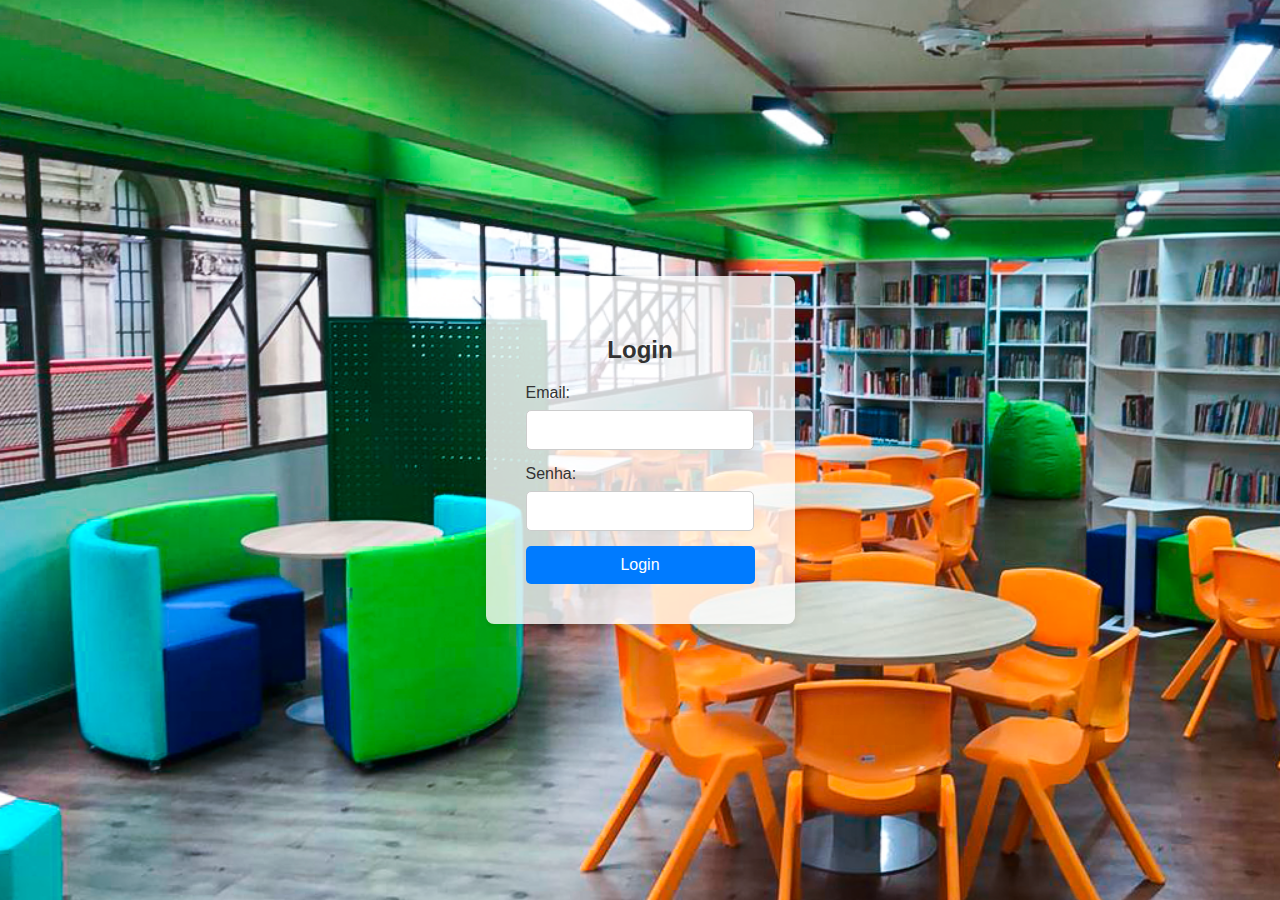
<file: LeituraFacil/Login/pagLogin.html>
<!DOCTYPE html>
<html lang="en">
<head>
	<meta charset="UTF-8">
	<meta name="viewport" content="width=device-width, initial-scale=1.0">
	<title>Pagina Login</title>
	<link rel="stylesheet" href="assets/styles.css">
</head>
<body>
	<div class="login-container">
		<form action="login.php" method="POST" class="login-form">
			<h2>Login</h2>
			<div class="input-group">
				<label for="email">Email:</label>
				<input type="text" id="email" name="email" required>
			</div>
			<div class="input-group">
				<label for="password">Senha:</label>
				<input type="password" id="senha" name="senha" required>
			</div>
			<button type="submit">Login</button>
		</form>
	</div>
</body>
</html>
</file>
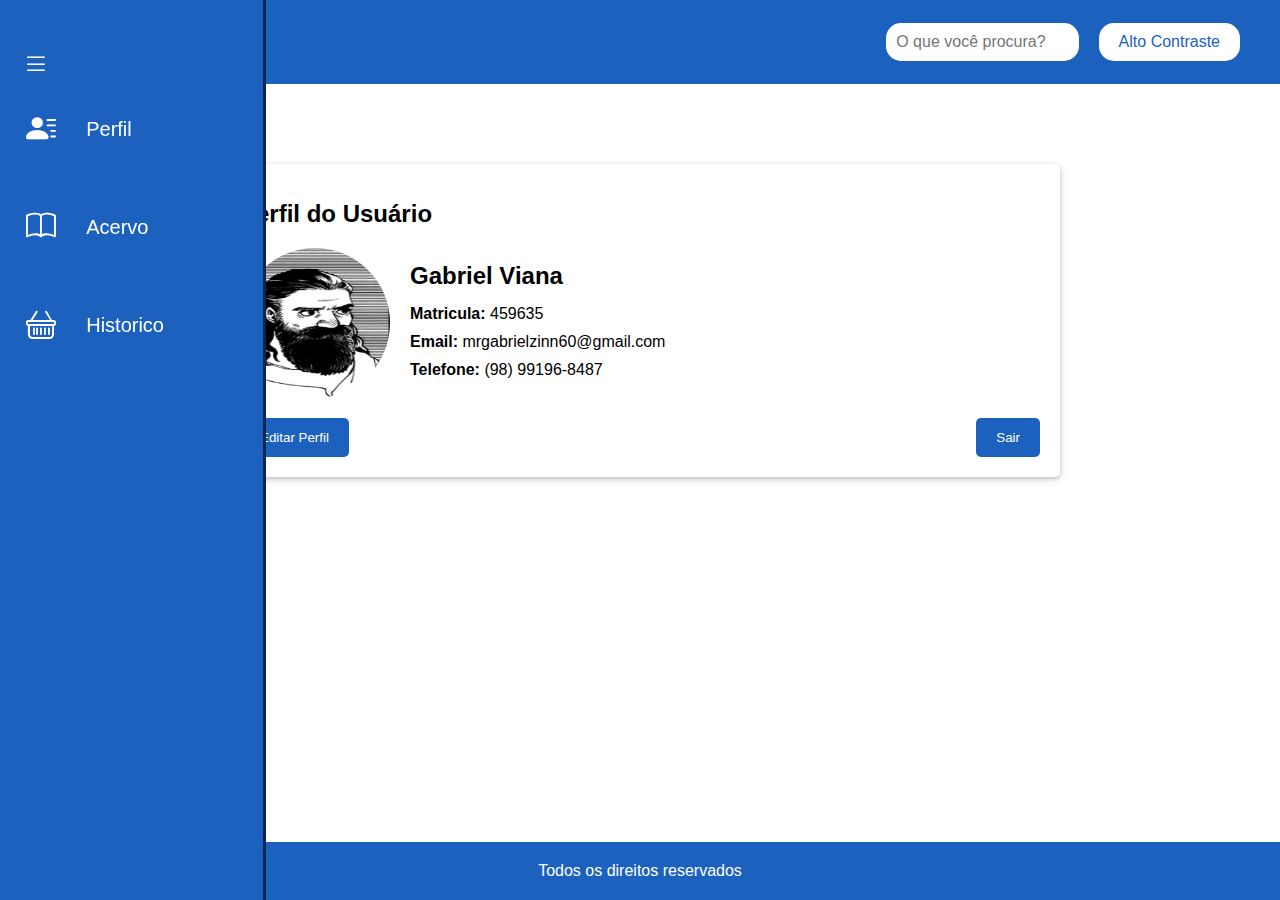
<file: LeituraFacil/PerfilUsuario/perfilusuario.html>
<!DOCTYPE html>
<html lang="pt-br">
<head>
    <meta charset="UTF-8">
    <title>Perfil Usuario</title>
    <link rel="stylesheet" href="stylesusuario.css">
    <link rel="stylesheet" href="https://cdn.jsdelivr.net/npm/bootstrap-icons@1.11.3/font/bootstrap-icons.min.css">
  
</head>
<body>

    <header>
        <div class="container">
            <div class="logo">
                <a href="http://localhost/LeituraFacil/PaginaInicial/pagInicial.php">
                    <img src="logo2.0d.png" alt="logo do site">
                </a>
            </div>
            <div class="search-box">
                <input type="text" placeholder="O que você procura?">
            </div>
            <button id="contraste" class="btn-contraste">Alto Contraste</button>
        </div>
        </div>
    </header>

    <nav class = "menulateral">
        <div class = "expandir">
            <i class="bi bi-list"></i>
        </div>

        <ul>
            <li class = "itens">
                <a href="http://localhost/LeituraFacil/PerfilUsuario/perfilusuario.html">
                    <span class="icon"><i class="bi bi-person-lines-fill"></i></span>
                    <span class = txtlink>Perfil</span>
                </a>
            </li>
            <li class = "itens">
                <a href="../PaginaLivros/pagLivros.php">
                    <span class="icon"><i class="bi bi-book"></i></span>
                    <span class = txtlink>Acervo</span>
                </a>
            </li>
            <li class = "itens">
                <a href="#">
                    <span class="icon"><i class="bi bi-basket"></i></span>
                    <span class = txtlink>Historico</span>
                </a>
            </li>

        </ul>
    </nav>

    <!-- Conteúdo principal -->
<div class="content-wrapper">
    <div class="admin-content">
        <h1>Perfil do Usuário</h1>
        <div class="profile-card">
            <img id="profile-picture" src="fotousuario.png" alt="Foto do Usuario" class="profile-picture">
            <input type="file" id="file-input" style="display: none;">
            <div class="profile-info">
                <h2>Gabriel Viana</h2>
                <p><strong>Matricula:</strong> 459635</p>
                <p><strong>Email:</strong> mrgabrielzinn60@gmail.com</p>
                <p><strong>Telefone:</strong> (98) 99196-8487</p>
            </div>
        </div>
        <div class="button-group">
            <button type="button" class="btn-editar" onclick="document.getElementById('file-input').click();">Editar Perfil</button>
            <button type="button" class="btn-sair" onclick="window.location.href='http://localhost/LeituraFacil/Login/pagLogin.html';">Sair</button>
        </div>
    </div>
</div>

<!--script troca de perfil-->

<script>
    document.getElementById('file-input').addEventListener('change', function(event) {
        const file = event.target.files[0];
        if (file) {
            const reader = new FileReader();
            reader.onload = function(e) {
                document.getElementById('profile-picture').src = e.target.result;
            }
            reader.readAsDataURL(file);
        }
    });
    document.addEventListener('DOMContentLoaded', function() {
        if (localStorage.getItem('altoContraste') === 'true') {
            document.body.classList.add('alto-contraste');
        }
        
        document.getElementById('contraste').addEventListener('click', function() {
            document.body.classList.toggle('alto-contraste');
            localStorage.setItem('altoContraste', document.body.classList.contains('alto-contraste'));
        });
    });
</script>
<footer>
    <div class="container">
        <div class="footer-center">
            <p>Todos os direitos reservados</p>
        </div>
    </div>
</footer>


</body>
</html>
</file>
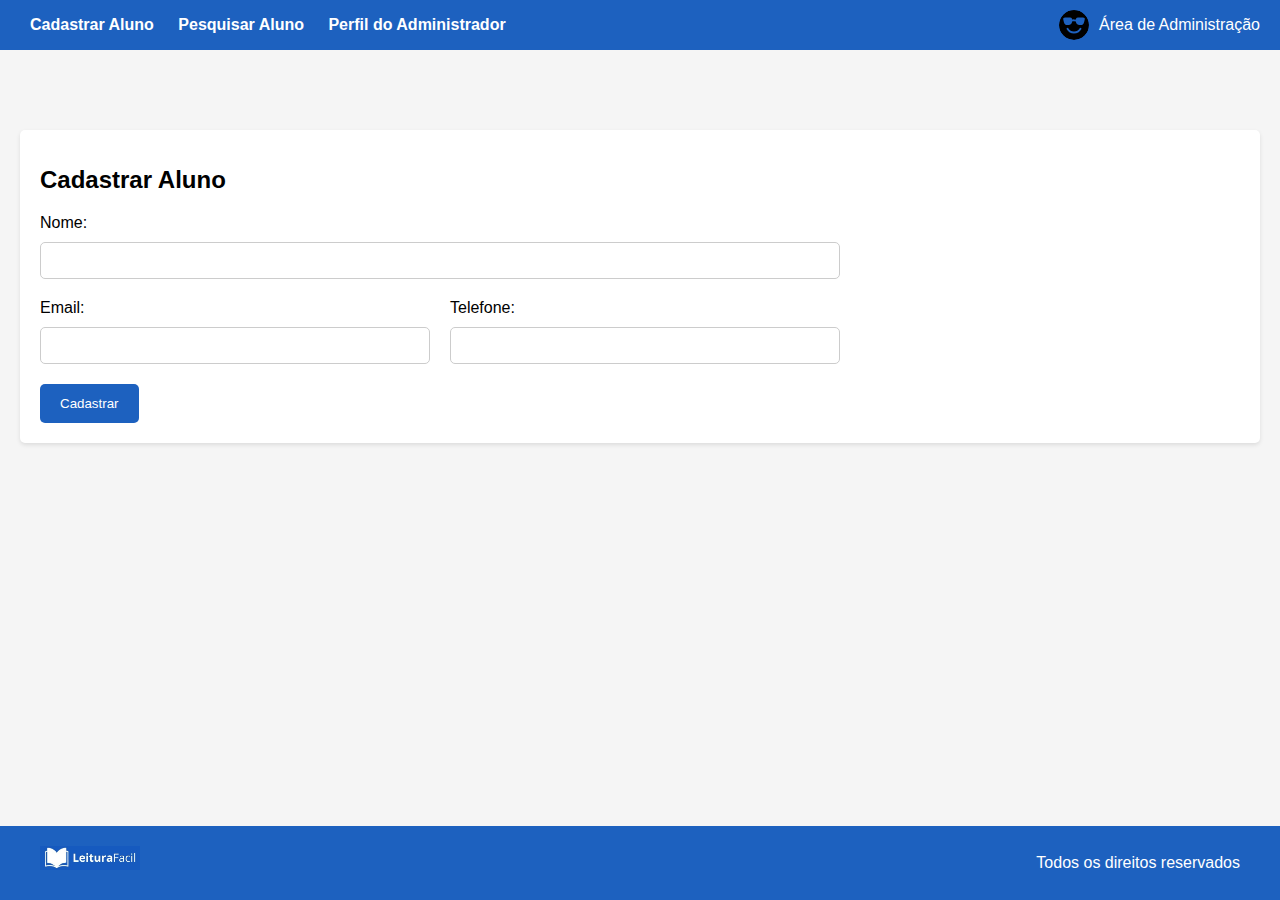
<file: LeituraFacil/Paginas/CadastroAluno/CadastroAluno.html>
<!DOCTYPE html>
<html lang="pt-BR">
<head>
    <meta charset="UTF-8">
    <meta name="viewport" content="width=device-width, initial-scale=1.0">
    <title>Cadastrar Aluno</title>
    <link rel="stylesheet" href="assetsCadastroAluno/stylesCadastroAluno.css">
</head>
<body>

    <!-- Barra -->
    <div class="top-bar">
        <div class="admin-links">
            <a href="http://localhost/LeituraFacil/Paginas/CadastroAluno/CadastroAluno.html" class="active">Cadastrar Aluno</a>
            <a href="http://localhost/LeituraFacil/Paginas/PesquisarAluno/PesquisarAluno.html" class="active">Pesquisar Aluno</a>
            <a href="http://localhost/LeituraFacil/Paginas/PerfilADM/PerfilADM.html" class="active">Perfil do Administrador</a>
        </div>
        <div class="profile">
            <img src="emoji-sunglasses-fill.svg" alt="Ícone de Admin">
            <span>Área de Administração</span>
        </div>
    </div>



    <!-- conteudo principal -->
    <div class="content-wrapper">
        <div class="admin-content">
            <h1>Cadastrar Aluno</h1>
            <form action="cadastrar_aluno.php" method="POST">
                <div class="form-row">
                    <div class="form-group">
                        <label for="nome">Nome:</label>
                        <input type="text" id="nome" name="nome" required>
                    </div>
                </div>
                <div class="form-row">
                    <div class="form-group">
                        <label for="email">Email:</label>
                        <input type="email" id="email" name="email" required>
                    </div>
                    <div class="form-group">
                        <label for="telefone">Telefone:</label>
                        <input type="tel" id="telefone" name="telefone" required>
                    </div>
                </div>
                <div class="button-group">
                    <button type="submit" class="btn-cadastrar">Cadastrar</button>
                </div>
            </form>
        </div>
    </div>



    <!-- rodape -->
    <footer>
        <div class="footer-container">
            <div class="footer-left">
                <img src="logo2.0c.jpg" alt="Logo da Página" class="footer-logo">
                <div class="footer-links">
                </div>
            </div>
            <div class="footer-center">
                <p>Todos os direitos reservados</p>
            </div>
        </div>
    </footer>    
</body>
</html>
</file>
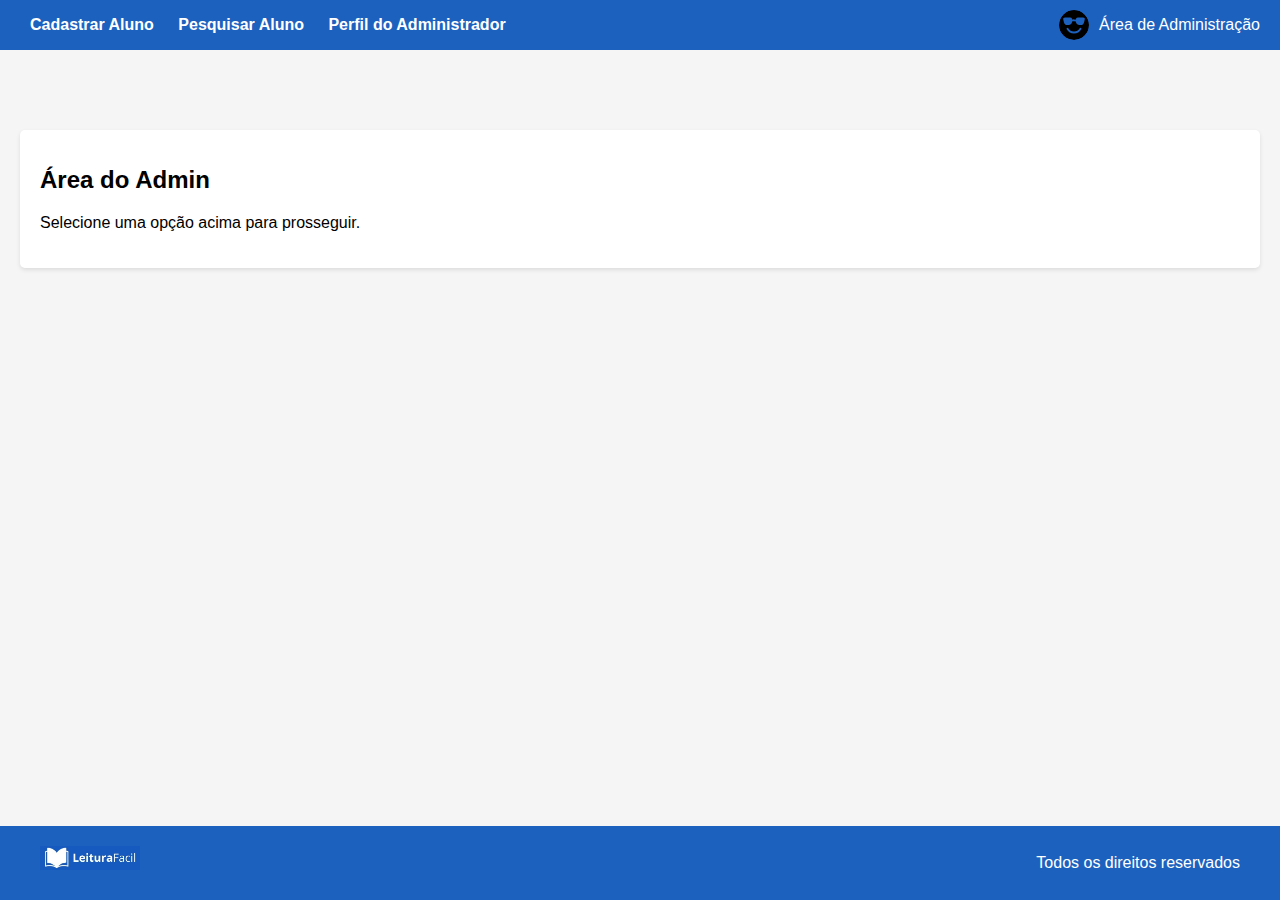
<file: LeituraFacil/Paginas/PaginaADM/pagADM.html>
<!DOCTYPE html>
<html lang="pt-BR">
<head>
    <meta charset="UTF-8">
    <meta name="viewport" content="width=device-width, initial-scale=1.0">
    <title>Área do Admin</title>
    <link rel="stylesheet" href="assetsAdmin/stylesAdmin.css">
</head>
<body>
    <!-- Barra de topo -->
    <div class="top-bar">
        <div class="admin-links">
            <a href="http://localhost/LeituraFacil/Paginas/CadastroAluno/CadastroAluno.html" class="active">Cadastrar Aluno</a>
            <a href="http://localhost/LeituraFacil/Paginas/PesquisarAluno/PesquisarAluno.html" class="active">Pesquisar Aluno</a>
            <a href="http://localhost/LeituraFacil/Paginas/PerfilADM/PerfilADM.html" class="active">Perfil do Administrador</a>
        </div>
        <div class="profile">
            <img src="emoji-sunglasses-fill.svg" alt="Ícone de Admin">
            <span>Área de Administração</span>
        </div>
    </div>

    <!-- Conteúdo principal -->
    <div class="content-wrapper">
        <div class="admin-content">
            <h1>Área do Admin</h1>
            <p>Selecione uma opção acima para prosseguir.</p>
        </div>
    </div>

    <!-- Rodapé -->
    <footer>
        <div class="footer-container">
            <div class="footer-left">
                <img src="logo2.0c.jpg" alt="Logo da Página" class="footer-logo">
                <div class="footer-links">
                </div>
            </div>
            <div class="footer-center">
                <p>Todos os direitos reservados</p>
            </div>
        </div>
    </footer>    
</body>
</html>
</file>
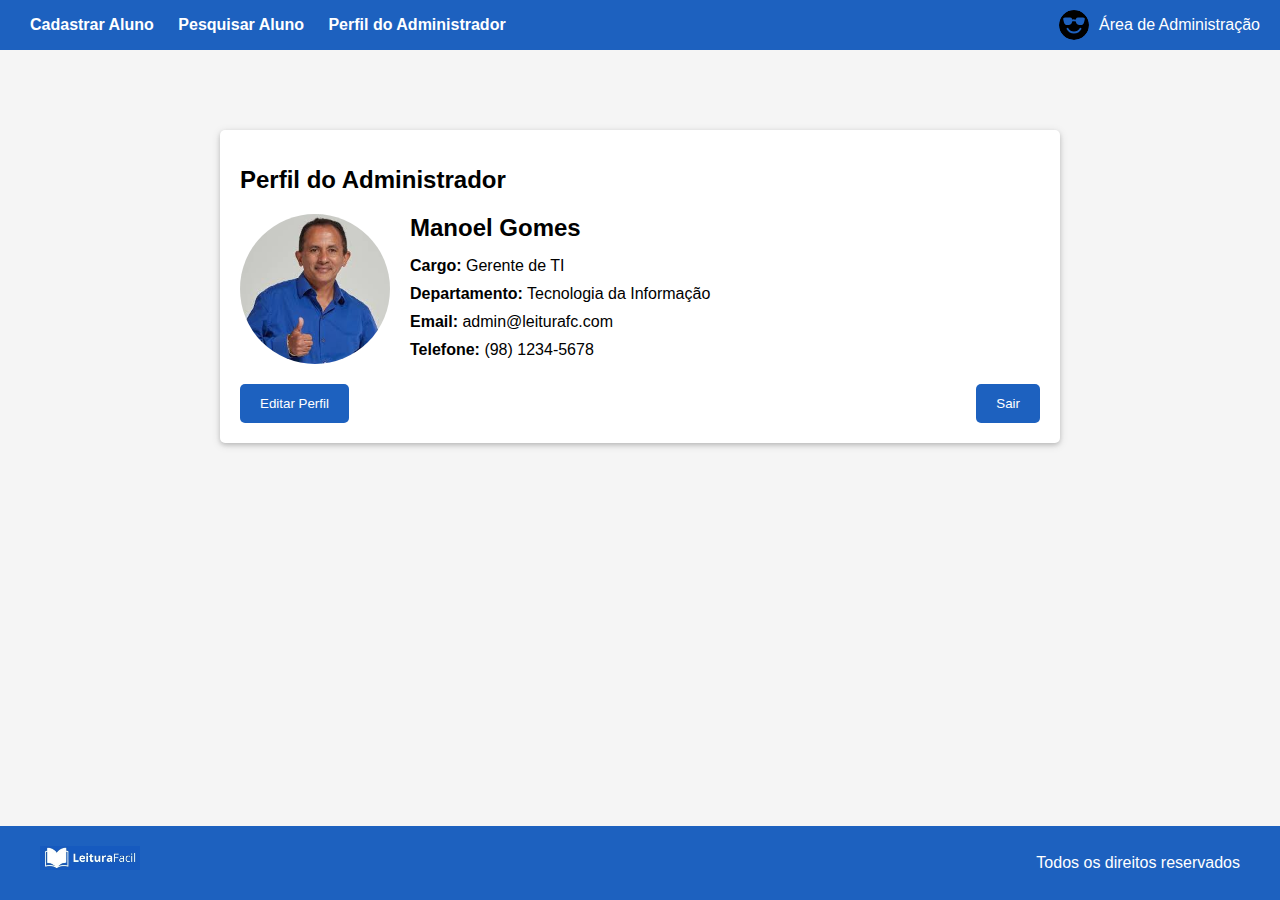
<file: LeituraFacil/Paginas/PerfilADM/PerfilADM.html>
<!DOCTYPE html>
<html lang="pt-BR">
<head>
    <meta charset="UTF-8">
    <meta name="viewport" content="width=device-width, initial-scale=1.0">
    <title>Perfil do Administrador</title>
    <link rel="stylesheet" href="stylesPerfilADM.css">
</head>
<body>
  <!-- Barra de topo -->
  <div class="top-bar">
    <div class="admin-links">
        <a href="http://localhost/LeituraFacil/Paginas/CadastroAluno/CadastroAluno.html" class="active">Cadastrar Aluno</a>
        <a href="http://localhost/LeituraFacil/Paginas/PesquisarAluno/PesquisarAluno.html" class="active">Pesquisar Aluno</a>
        <a href="http://localhost/LeituraFacil/Paginas/PerfilADM/PerfilADM.html" class="active">Perfil do Administrador</a>
    </div>
    <div class="profile">
        <img src="emoji-sunglasses-fill.svg" alt="Ícone de Admin">
        <span>Área de Administração</span>
    </div>
</div>

<!-- Conteúdo principal -->
<div class="content-wrapper">
    <div class="admin-content">
        <h1>Perfil do Administrador</h1>
        <div class="profile-card">
            <img id="profile-picture" src="imgPerfil.jpeg" alt="Foto do Administrador" class="profile-picture">
            <input type="file" id="file-input" style="display: none;">
            <div class="profile-info">
                <h2>Manoel Gomes</h2>
                <p><strong>Cargo:</strong> Gerente de TI</p>
                <p><strong>Departamento:</strong> Tecnologia da Informação</p>
                <p><strong>Email:</strong> admin@leiturafc.com</p>
                <p><strong>Telefone:</strong> (98) 1234-5678</p>
            </div>
        </div>
        <div class="button-group">
            <button type="button" class="btn-editar" onclick="document.getElementById('file-input').click();">Editar Perfil</button>
            <button type="button" class="btn-sair" onclick="window.location.href='http://localhost/LeituraFacil/Login/pagLogin.html';">Sair</button>
        </div>
    </div>
</div>

<!--script troca de perfil-->

<script>
    document.getElementById('file-input').addEventListener('change', function(event) {
        const file = event.target.files[0];
        if (file) {
            const reader = new FileReader();
            reader.onload = function(e) {
                document.getElementById('profile-picture').src = e.target.result;
            }
            reader.readAsDataURL(file);
        }
    });
</script>

<!-- Rodapé -->
<footer>
    <div class="footer-container">
        <div class="footer-left">
            <img src="logo2.0c.jpg" alt="Logo da Página" class="footer-logo">
            <div class="footer-links">
            </div>
        </div>
        <div class="footer-center">
            <p>Todos os direitos reservados</p>
        </div>
    </div>
</footer>    

</body>
</html>
</file>
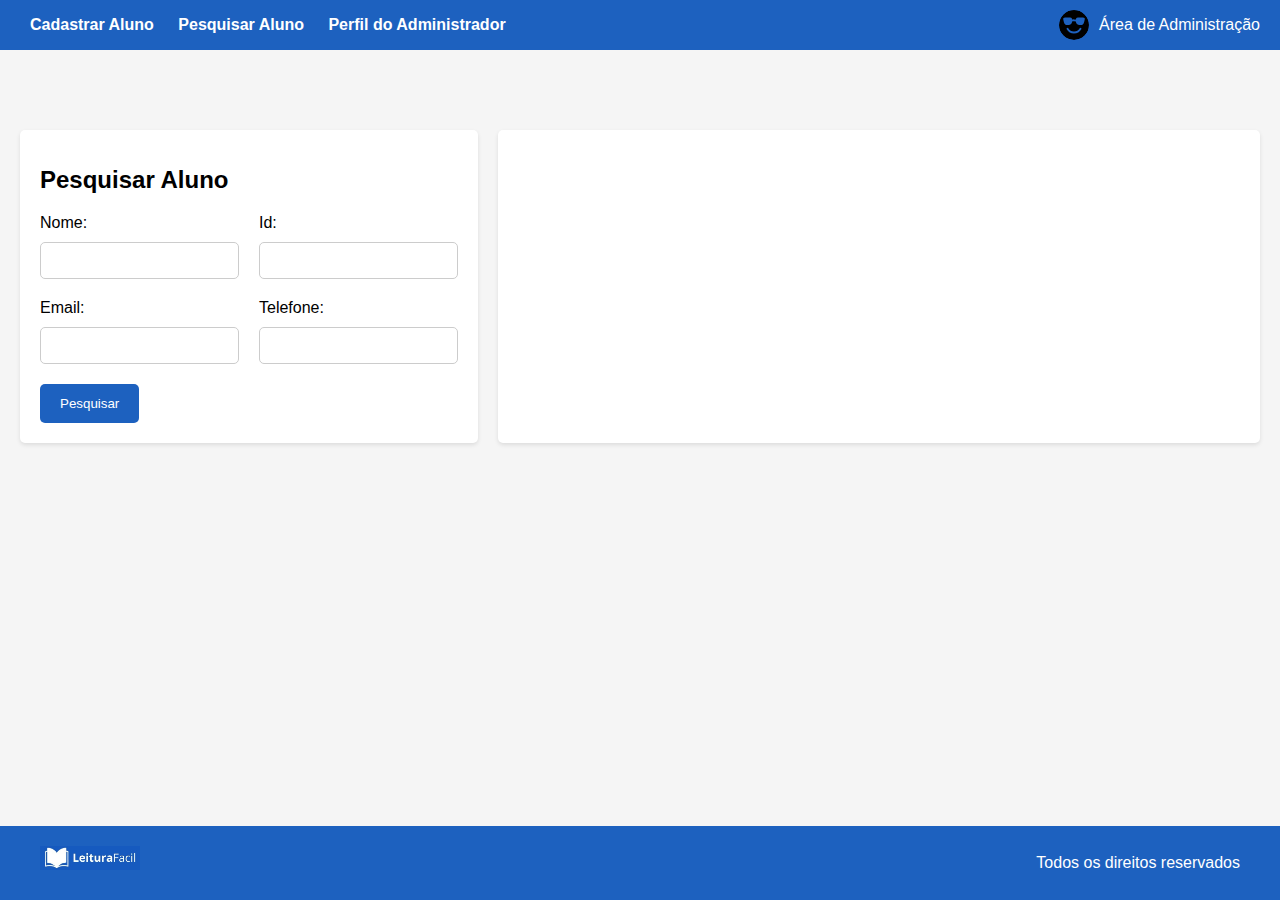
<file: LeituraFacil/Paginas/PesquisarAluno/PesquisarAluno.html>
<!DOCTYPE html>
<html lang="pt-BR">
<head>
    <meta charset="UTF-8">
    <meta name="viewport" content="width=device-width, initial-scale=1.0">
    <title>Pesquisar Aluno</title>
    <link rel="stylesheet" href="assetsPesquisarAluno/stylesPesquisarAluno.css">
</head>
<body>
  <!-- Barra de topo -->
  <div class="top-bar">
    <div class="admin-links">
        <a href="http://localhost/LeituraFacil/Paginas/CadastroAluno/CadastroAluno.html" class="active">Cadastrar Aluno</a>
        <a href="http://localhost/LeituraFacil/Paginas/PesquisarAluno/PesquisarAluno.html" class="active">Pesquisar Aluno</a>
        <a href="http://localhost/LeituraFacil/Paginas/PerfilADM/PerfilADM.html" class="active">Perfil do Administrador</a>
    </div>
    <div class="profile">
        <img src="emoji-sunglasses-fill.svg" alt="Ícone de Admin">
        <span>Área de Administração</span>
    </div>
</div>

<!-- Conteúdo principal -->
<div class="content-wrapper">
    <div class="admin-content">
        <h1>Pesquisar Aluno</h1>
        <form id="pesquisaForm">
            <div class="form-row">
                <div class="form-group">
                    <label for="nome">Nome:</label>
                    <input type="text" id="nome" name="nome" required>
                </div>
                <div class="form-group">
                    <label for="matricula">Id:</label>
                    <input type="text" id="id" name="id" required>
                </div>
            </div>
            <div class="form-row">
                <div class="form-group">
                    <label for="email">Email:</label>
                    <input type="email" id="email" name="email" required>
                </div>
                <div class="form-group">
                    <label for="telefone">Telefone:</label>
                    <input type="tel" id="telefone" name="telefone" required>
                </div>
            </div>
            <div class="button-group">
                <button type="button" id="btnPesquisar" class="btn-cadastrar">Pesquisar</button>
                <button type="button" id="btnAtualizar" class="btn-atualizar" style="display: none;">Atualizar</button>
                <button type="button" id="btnExcluir" class="btn-excluir" style="display: none;">Excluir</button>
            </div>
        </form>
    </div>
    <div class="table-container">
        <div id="resultadoPesquisa">
            <table id="resultadoTabela" style="display: none;">
                <thead>
                    <tr>
                        <th>Nome</th>
                        <th>ID</th>
                        <th>Email</th>
                        <th>Telefone</th>
                    </tr>
                </thead>
                <tbody>
                    <!-- Resultados serão inseridos aqui -->
                </tbody>
            </table>
        </div>
    </div>
</div>

<!-- Rodapé -->
<footer>
    <div class="footer-container">
        <div class="footer-left">
            <img src="logo2.0c.jpg" alt="Logo da Página" class="footer-logo">
            <div class="footer-links">
            </div>
        </div>
        <div class="footer-center">
            <p>Todos os direitos reservados</p>
        </div>
    </div>
</footer>    

<script>
document.getElementById('btnPesquisar').addEventListener('click', function() {
    var form = document.getElementById('pesquisaForm');
    var formData = new FormData(form);

    fetch('pesquisar.php', {
        method: 'POST',
        body: formData
    })
    .then(response => response.json()) // Assuming the server returns JSON
    .then(data => {
        var resultadoTabela = document.getElementById('resultadoTabela');
        var tbody = resultadoTabela.querySelector('tbody');
        tbody.innerHTML = ''; // Clear previous results

        if (data.length > 0) {
            data.forEach(aluno => {
                var row = document.createElement('tr');
                row.innerHTML = `
                    <td>${aluno.nome}</td>
                    <td>${aluno.id}</td>
                    <td>${aluno.email}</td>
                    <td>${aluno.telefone}</td>
                `;
                tbody.appendChild(row);
            });

            resultadoTabela.style.display = 'table';
            document.getElementById('btnAtualizar').style.display = 'inline-block';
            document.getElementById('btnExcluir').style.display = 'inline-block';
        } else {
            var row = document.createElement('tr');
            row.innerHTML = `
                <td colspan="4">Nenhum resultado encontrado</td>
            `;
            tbody.appendChild(row);

            resultadoTabela.style.display = 'table';
            document.getElementById('btnAtualizar').style.display = 'none';
            document.getElementById('btnExcluir').style.display = 'none';
        }
    })
    .catch(error => console.error('Erro:', error));
});

document.getElementById('btnAtualizar').addEventListener('click', function() {
    var form = document.getElementById('pesquisaForm');
    var formData = new FormData(form);

    fetch('atualizar.php', {
        method: 'POST',
        body: formData
    })
    .then(response => response.text())
    .then(data => {
        document.getElementById('resultadoPesquisa').innerHTML = data;
    })
    .catch(error => console.error('Erro:', error));
});

document.getElementById('btnExcluir').addEventListener('click', function() {
    var form = document.getElementById('pesquisaForm');
    var formData = new FormData(form);

    fetch('excluir.php', {
        method: 'POST',
        body: formData
    })
    .then(response => response.text())
    .then(data => {
        document.getElementById('resultadoPesquisa').innerHTML = data;
    })
    .catch(error => console.error('Erro:', error));
});
</script>
</body>
</html>
</file>
<file: LeituraFacil/Login/assets/styles.css>
body {
    margin: 0;
    padding: 0;
    font-family: Arial, sans-serif;
    height: 100vh;
    background-image: url('img/bibi2.png');
    background-size: cover;
    display: flex;
    justify-content: center;
    align-items: center;
}

.login-container {
    background: rgba(255, 255, 255, 0.8);
    padding: 40px;
    border-radius: 8px;
    box-shadow: 0 2px 10px rgba(0, 0, 0, 0.1);
}

.login-form {
    max-width: 300px;
    margin: 0 auto;
}

.login-form h2 {
    text-align: center;
    color: #333;
}

.input-group {
    margin-bottom: 15px;
}

.input-group label {
    display: block;
    margin-bottom: 8px;
    color: #333;
}

.input-group input {
    width: 90%;
    padding: 10px;
    font-size: 16px;
    border-radius: 5px;
    border: 1px solid #ccc;
}

button {
    width: 100%;
    padding: 10px;
    font-size: 16px;
    color: #fff;
    background-color: #007BFF;
    border: none;
    border-radius: 5px;
    cursor: pointer;
    transition: background-color 0.3s ease;
}

button:hover {
    background-color: #0056b3;
}
</file>
<file: LeituraFacil/PerfilUsuario/stylesusuario.css>
/* Estilos globais */
body {
    font-family: Arial, sans-serif;
    margin: 0;
    padding: 0;
    background-color: #ffffff;
    display: flex;
    flex-direction: column;
    min-height: 50vh; 
}

.container {
    max-width: 1200px;
    margin: 0 auto;
    padding: 0 20px;
}

.btn-contraste {
    flex: none;
    margin-left: 20px;
    padding: 10px 20px;
    font-size: 16px;
    background-color: #ffffff;
    color: #1d61bf;
    border-radius: 15px;
    cursor: pointer;
}

.btn-contraste:hover {
    background-color: #1d61bf;
    color: #ffffff;
}

/* Modo de Alto Contraste */
body.alto-contraste {
    background-color: #00141a;
    color: white;
}

body.alto-contraste .library-content,
body.alto-contraste .content-wrapper{
    background-color: #00141a;
    color: white;
}

body.alto-contraste .btn-sair,
body.alto-contraste .btn-editar{
    background-color: #00141a;
    color: white;
}

body.alto-contraste .book-container,
body.alto-contraste .admin-content{
    background-color: #326673;
    color: white;

}

body.alto-contraste .book-section{
    background-color: #004051;
    color: white;
}

body.alto-contraste header,
body.alto-contraste footer,
body.alto-contraste nav.menulateral {
    background-color: #004051;
}

body.alto-contraste .btn-contraste {
    background-color: white;
    color: #004051;
    border-color: white;
}

body.alto-contraste .search-box input {
    background-color: white;
    color: #004051;
}

body.alto-contraste .book-container .book a h4 {
    color: white;
}

/* Cabeçalho */
header {
    background-color: #1d61bf;
    padding: 20px 0;
}

header .container {
    display: flex;
    align-items: center;
    justify-content: space-between;
}

.logo {
    flex: 1;
}

.logo img {
    height: 40px;
}

.search-box {
    flex: 2;
    display: flex;
    justify-content: center;
}

.search-box input {
    width: 100%;
    max-width: 300px;
    padding: 10px;
    font-size: 16px;
    border: none;
    outline: none;
    background-color: #ffffff;
    border-radius: 15px;
    margin-left: 500px;
}


nav.menulateral{
    position: fixed;
    top: 0;
    left: 0;
    width: 60px;
    height: 100%;
    background-color: #1d61bf;
    padding: 40px 0 40px 1%;
    box-shadow: 3px 0 0 #0b264c;
    z-index: 999;
    overflow: hidden;
    transition: .3s;
}

nav.menulateral:hover{
    width: 250px;
}

.expandir{
    width: 100%;
    padding: 10px;
    margin-bottom: -18px;

}

.expandir > i{
    color: #fff;
    font-size: 26px;
    cursor: pointer;
}

ul{
    height: 100%;
    list-style: none;

}

ul li.itens{
    transition: .5s;
}

ul li.itens:hover{
    margin-left: -70px;
    padding-left: 90px;
    background-color: #0b264c;
}

ul li.itens a{
    margin-left: -35px;
    color: #fff;
    text-decoration: none;
    font-size: 20px;
    padding: 20px 4%;
    display: flex;
    margin-bottom: 15px;
    line-height: 40px;

}

ul li.itens a .txtlink{
    margin-left: 30px;
}

ul li.itens a .icon > i{
    font-size: 30px;
}

.content-wrapper {
    margin-top: 60px;
    padding: 20px;
}

.admin-content {
    background-color: #fff;
    padding: 20px;
    border-radius: 5px;
    box-shadow: 0 2px 4px 0 rgba(0, 0, 0, 0.16), 0 2px 10px 0 rgba(0, 0, 0, 0.12);
    max-width: 800px;
    margin: 0 auto;
}

.admin-content h1 {
    font-size: 24px;
    margin-bottom: 20px;
}

.profile-card {
    display: flex;
    align-items: center;
    margin-bottom: 20px;
}

.profile-picture {
    width: 150px;
    height: 150px;
    border-radius: 50%;
    margin-right: 20px;
}

.profile-info {
    display: flex;
    flex-direction: column;
}

.profile-info h2 {
    margin-top: 0;
    margin-bottom: 10px;
}

.profile-info p {
    margin: 5px 0;
}

.button-group {
    display: flex;
    justify-content: space-between;
}

button {
    padding: 12px 20px;
    background-color: #1d61bf;
    color: #fff;
    border: none;
    border-radius: 5px;
    cursor: pointer;
    transition: background-color 0.3s ease;
}

button:hover {
    background-color: #0b264c;
}

/* Rodapé */
footer {
    background-color: #1d61bf;
    color: #fff;
    padding: 20px 0;
    position: fixed;
    width: 100%;
    bottom: 0;
}

.footer-container {
    display: flex;
    justify-content: space-between;
    align-items: center;
    max-width: 1200px;
    margin: 0 auto;
    padding: 0 20px;
}

.footer-left {
    display: flex;
    flex-direction: column;
    align-items: flex-start;
}

.footer-logo {
    width: 100px;
    margin-bottom: 10px;
    margin-right: 100px;
}

.footer-links {
    display: flex;
    flex-direction: column;
}

.footer-links a {
    color: #fff;
    text-decoration: none;
    margin-bottom: 5px;
}

.footer-center {
    text-align: center;
}

.footer-center p {
    margin: 0;
}
</file>
<file: LeituraFacil/Paginas/CadastroAluno/assetsCadastroAluno/stylesCadastroAluno.css>
body {
    font-family: Arial, sans-serif;
    margin: 0;
    padding: 0;
    background-color: #f5f5f5;
}

/* Barra de topo */
.top-bar {
    background-color: #1d61bf;
    color: #fff;
    padding: 10px 20px;
    display: flex;
    justify-content: space-between;
    align-items: center;
}

.admin-links a {
    color: #fff;
    text-decoration: none;
    padding: 10px;
}

.admin-links a.active {
    font-weight: bold;
}

.profile {
    display: flex;
    align-items: center;
}

.profile img {
    width: 30px;
    height: 30px;
    border-radius: 50%;
    margin-right: 10px;
}

/* Conteúdo principal */
.content-wrapper {
    margin-top: 60px;
    padding: 20px;
}

.admin-content {
    background-color: #fff;
    padding: 20px;
    border-radius: 5px;
    box-shadow: 0 2px 4px rgba(0, 0, 0, 0.1);
}

.admin-content h1 {
    font-size: 24px;
    margin-bottom: 20px;
}

form {
    display: flex;
    flex-direction: column;
    max-width: 800px;
}

.form-row {
    display: flex;
    justify-content: space-between;
    margin-bottom: 20px;
}

.form-group {
    display: flex;
    flex-direction: column;
    flex: 1;
    margin-right: 20px;
}

.form-group:last-child {
    margin-right: 0;
}

label {
    margin-bottom: 10px;
}

input {
    padding: 10px;
    border: 1px solid #ccc;
    border-radius: 5px;
}

.button-group {
    display: flex;
    justify-content: space-between;
}

button {
    padding: 12px 20px;
    background-color: #1d61bf;
    color: #fff;
    border: none;
    border-radius: 5px;
    cursor: pointer;
    transition: background-color 0.3s ease;
}

button:hover {
    background-color: #0b264c;
}

/* Rodapé */
footer {
    background-color: #1d61bf;
    color: #fff;
    padding: 20px 0;
    position: fixed;
    width: 100%;
    bottom: 0;
}

.footer-container {
    display: flex;
    justify-content: space-between;
    align-items: center;
    max-width: 1200px;
    margin: 0 auto;
    padding: 0 20px;
}

.footer-left {
    display: flex;
    flex-direction: column;
    align-items: flex-start;
}

.footer-logo {
    width: 100px;
    margin-bottom: 10px;
    margin-right: 100px;
}

.footer-links {
    display: flex;
    flex-direction: column;
}

.footer-links a {
    color: #fff;
    text-decoration: none;
    margin-bottom: 5px;
}

.footer-center {
    text-align: center;
}

.footer-center p {
    margin: 0;
}
</file>
<file: LeituraFacil/Paginas/PaginaADM/assetsAdmin/stylesAdmin.css>
body {
    font-family: Arial, sans-serif;
    margin: 0;
    padding: 0;
    background-color: #f5f5f5; /* Cor de fundo geral */
}

/* Barra de topo */
.top-bar {
    background-color: #1d61bf;
    color: #fff;
    padding: 10px 20px;
    display: flex;
    justify-content: space-between;
    align-items: center;
}

.admin-links a {
    color: #fff;
    text-decoration: none;
    padding: 10px;
}

.admin-links a.active {
    font-weight: bold;
}

.profile {
    display: flex;
    align-items: center;
}

.profile img {
    width: 30px;
    height: 30px;
    border-radius: 50%;
    margin-right: 10px;
}

/* Conteúdo principal */
.content-wrapper {
    margin-top: 60px;
    padding: 20px;
}

.admin-content {
    background-color: #fff;
    padding: 20px;
    border-radius: 5px;
    box-shadow: 0 2px 4px rgba(0, 0, 0, 0.1);
}

.admin-content h1 {
    font-size: 24px;
    margin-bottom: 20px;
}

form {
    display: flex;
    flex-direction: column;
    max-width: 400px;
}

label {
    margin-bottom: 10px;
}

input {
    padding: 10px;
    margin-bottom: 20px;
    border: 1px solid #ccc;
    border-radius: 5px;
}

button {
    padding: 12px 20px;
    background-color: #1d61bf;
    color: #fff;
    border: none;
    border-radius: 5px;
    cursor: pointer;
    transition: background-color 0.3s ease;
}

button:hover {
    background-color: #0b264c;
}

/* Rodapé */
footer {
    background-color: #1d61bf;
    color: #fff;
    padding: 20px 0;
    position: fixed;
    width: 100%;
    bottom: 0;
}

.footer-container {
    display: flex;
    justify-content: space-between;
    align-items: center;
    max-width: 1200px;
    margin: 0 auto;
    padding: 0 20px;
}

.footer-left {
    display: flex;
    flex-direction: column;
    align-items: flex-start;
}

.footer-logo {
    width: 100px;
    margin-bottom: 10px;
    margin-right: 100px;
}

.footer-center {
    text-align: center;
}

.footer-center p {
    margin: 0;
}
</file>
<file: LeituraFacil/Paginas/PerfilADM/stylesPerfilADM.css>
body {
    font-family: Arial, sans-serif;
    margin: 0;
    padding: 0;
    background-color: #f5f5f5;
}

/* Barra de topo */
.top-bar {
    background-color: #1d61bf;
    color: #fff;
    padding: 10px 20px;
    display: flex;
    justify-content: space-between;
    align-items: center;
}

.admin-links a {
    color: #fff;
    text-decoration: none;
    padding: 10px;
}

.admin-links a.active {
    font-weight: bold;
}

.profile {
    display: flex;
    align-items: center;
}

.profile img {
    width: 30px;
    height: 30px;
    border-radius: 50%;
    margin-right: 10px;
}

/* Conteúdo principal */
.content-wrapper {
    margin-top: 60px;
    padding: 20px;
}

.admin-content {
    background-color: #fff;
    padding: 20px;
    border-radius: 5px;
    box-shadow: 0 2px 4px 0 rgba(0, 0, 0, 0.16), 0 2px 10px 0 rgba(0, 0, 0, 0.12);
    max-width: 800px;
    margin: 0 auto;
}

.admin-content h1 {
    font-size: 24px;
    margin-bottom: 20px;
}

.profile-card {
    display: flex;
    align-items: center;
    margin-bottom: 20px;
}

.profile-picture {
    width: 150px;
    height: 150px;
    border-radius: 50%;
    margin-right: 20px;
}

.profile-info {
    display: flex;
    flex-direction: column;
}

.profile-info h2 {
    margin-top: 0;
    margin-bottom: 10px;
}

.profile-info p {
    margin: 5px 0;
}

.button-group {
    display: flex;
    justify-content: space-between;
}

button {
    padding: 12px 20px;
    background-color: #1d61bf;
    color: #fff;
    border: none;
    border-radius: 5px;
    cursor: pointer;
    transition: background-color 0.3s ease;
}

button:hover {
    background-color: #0b264c;
}

/* Rodapé */
footer {
    background-color: #1d61bf;
    color: #fff;
    padding: 20px 0;
    position: fixed;
    width: 100%;
    bottom: 0;
}

.footer-container {
    display: flex;
    justify-content: space-between;
    align-items: center;
    max-width: 1200px;
    margin: 0 auto;
    padding: 0 20px;
}

.footer-left {
    display: flex;
    flex-direction: column;
    align-items: flex-start;
}

.footer-logo {
    width: 100px;
    margin-bottom: 10px;
    margin-right: 100px;
}

.footer-links {
    display: flex;
    flex-direction: column;
}

.footer-links a {
    color: #fff;
    text-decoration: none;
    margin-bottom: 5px;
}

.footer-center {
    text-align: center;
}

.footer-center p {
    margin: 0;
}
</file>
<file: LeituraFacil/Paginas/PesquisarAluno/assetsPesquisarAluno/stylesPesquisarAluno.css>
body {
    font-family: Arial, sans-serif;
    margin: 0;
    padding: 0;
    background-color: #f5f5f5;
}

/* Adicione uma classe de contêiner flexível */
.content-wrapper {
    display: flex;
    justify-content: space-between;
    margin-top: 60px;
    padding: 20px;
}

/* Estilo para o formulário */
.admin-content {
    background-color: #fff;
    padding: 20px;
    border-radius: 5px;
    box-shadow: 0 2px 4px rgba(0, 0, 0, 0.1);
    flex: 1;
    margin-right: 20px; /* Espaçamento entre o formulário e a tabela */
}

.admin-content h1 {
    font-size: 24px;
    margin-bottom: 20px;
}

form {
    display: flex;
    flex-direction: column;
}

/* Estilo para a tabela de resultados */
#resultadoTabela {
    width: 100%;
    border-collapse: collapse;
    margin-top: 20px;
}

#resultadoTabela th, #resultadoTabela td {
    border: 1px solid #ddd;
    padding: 8px;
}

#resultadoTabela th {
    padding-top: 12px;
    padding-bottom: 12px;
    text-align: left;
    background-color: #1d61bf;
    color: white;
}

#resultadoTabela tr:nth-child(even) {
    background-color: #f2f2f2;
}

#resultadoTabela tr:hover {
    background-color: #ddd;
}

/* Adicione uma classe para a tabela para mantê-la flexível */
.table-container {
    flex: 2;
    background-color: #fff;
    padding: 20px;
    border-radius: 5px;
    box-shadow: 0 2px 4px rgba(0, 0, 0, 0.1);
}


/* Barra de topo */
.top-bar {
    background-color: #1d61bf;
    color: #fff;
    padding: 10px 20px;
    display: flex;
    justify-content: space-between;
    align-items: center;
}

.admin-links a {
    color: #fff;
    text-decoration: none;
    padding: 10px;
}

.admin-links a.active {
    font-weight: bold;
}

.profile {
    display: flex;
    align-items: center;
}

.profile img {
    width: 30px;
    height: 30px;
    border-radius: 50%;
    margin-right: 10px;
}



/* Conteúdo principal */
.content-wrapper {
    margin-top: 60px;
    padding: 20px;
}

.admin-content {
    background-color: #fff;
    padding: 20px;
    border-radius: 5px;
    box-shadow: 0 2px 4px rgba(0, 0, 0, 0.1);
}

.admin-content h1 {
    font-size: 24px;
    margin-bottom: 20px;
}

form {
    display: flex;
    flex-direction: column;
    max-width: 800px;
}

.form-row {
    display: flex;
    justify-content: space-between;
    margin-bottom: 20px;
}

.form-group {
    display: flex;
    flex-direction: column;
    flex: 1;
    margin-right: 20px;
}

.form-group:last-child {
    margin-right: 0;
}

label {
    margin-bottom: 10px;
}

input {
    padding: 10px;
    border: 1px solid #ccc;
    border-radius: 5px;
}

.button-group {
    display: flex;
    justify-content: space-between;
}

button {
    padding: 12px 20px;
    background-color: #1d61bf;
    color: #fff;
    border: none;
    border-radius: 5px;
    cursor: pointer;
    transition: background-color 0.3s ease;
}

button:hover {
    background-color: #0b264c;
}

/* Rodapé */
footer {
    background-color: #1d61bf;
    color: #fff;
    padding: 20px 0;
    position: fixed;
    width: 100%;
    bottom: 0;
}

.footer-container {
    display: flex;
    justify-content: space-between;
    align-items: center;
    max-width: 1200px;
    margin: 0 auto;
    padding: 0 20px;
}

.footer-left {
    display: flex;
    flex-direction: column;
    align-items: flex-start;
}

.footer-logo {
    width: 100px;
    margin-bottom: 10px;
    margin-right: 100px;
}

.footer-links {
    display: flex;
    flex-direction: column;
}

.footer-links a {
    color: #fff;
    text-decoration: none;
    margin-bottom: 5px;
}

.footer-center {
    text-align: center;
}

.footer-center p {
    margin: 0;
}
</file>
